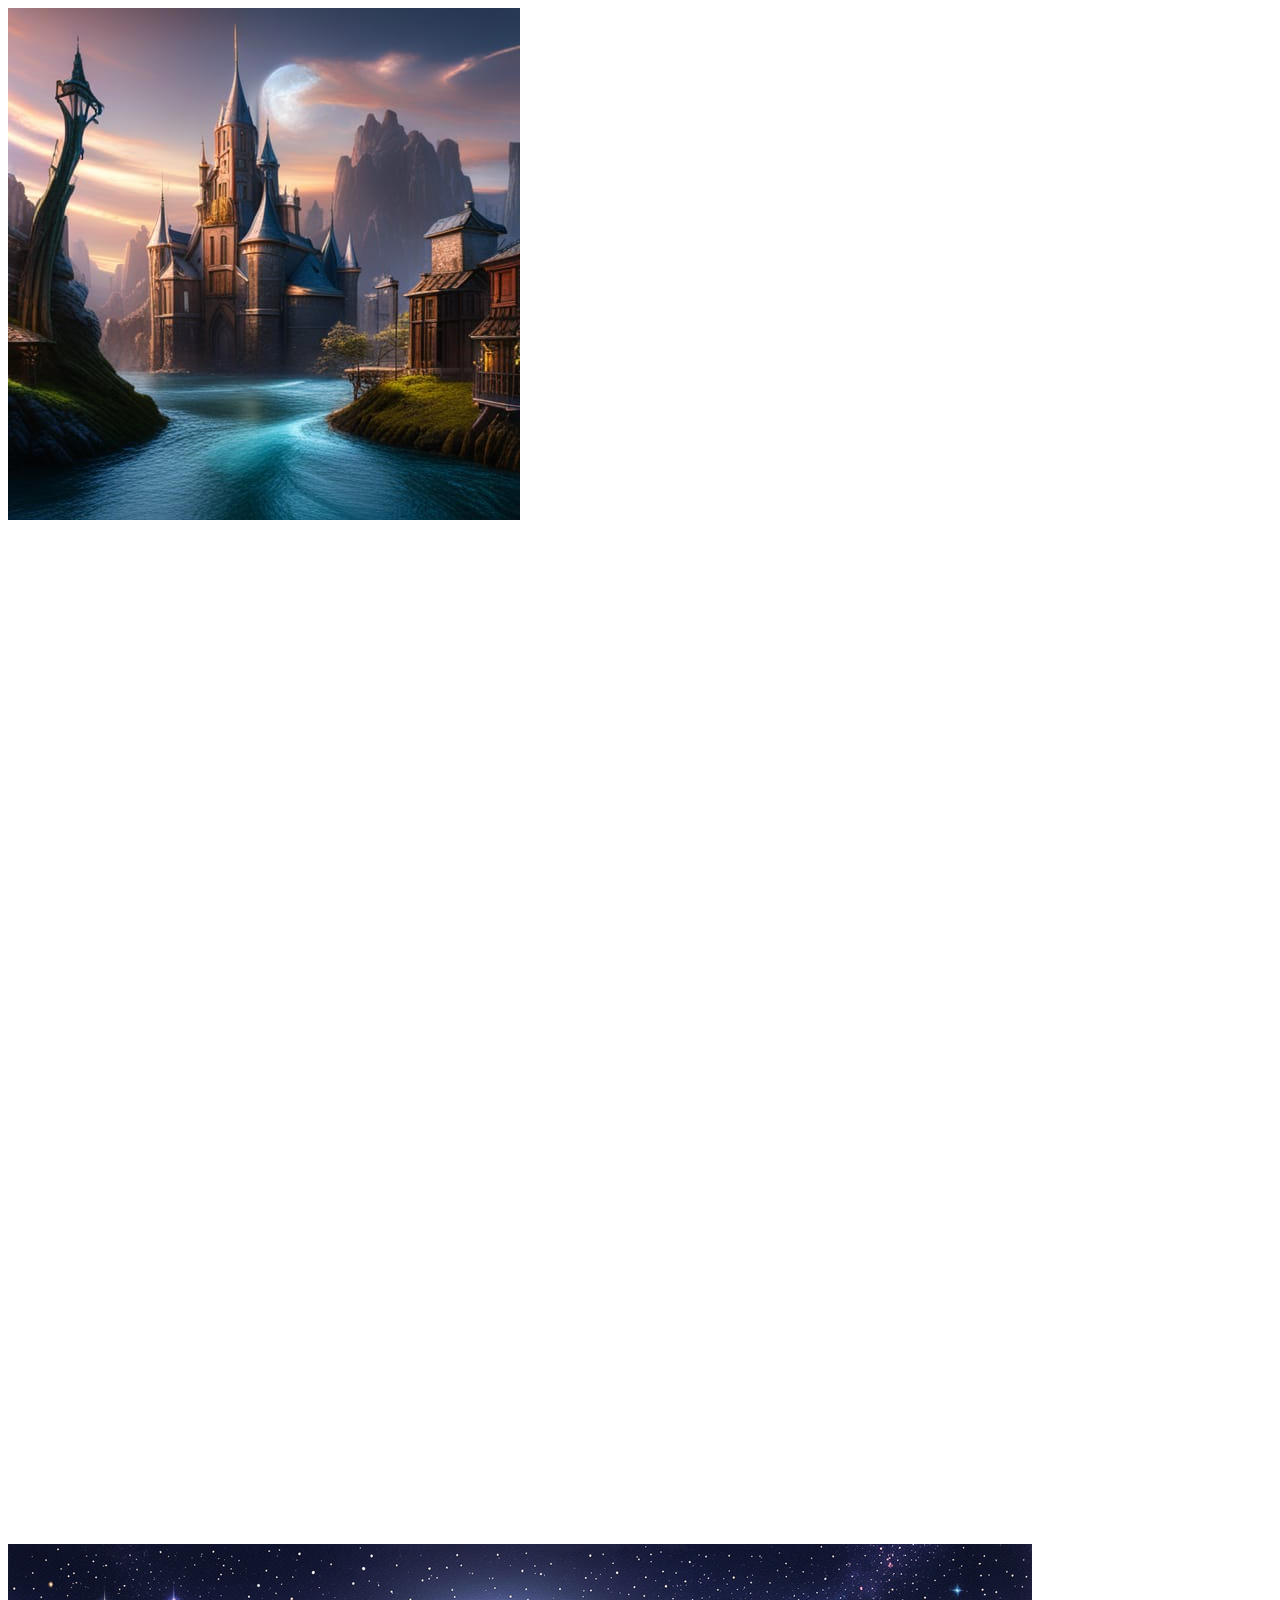
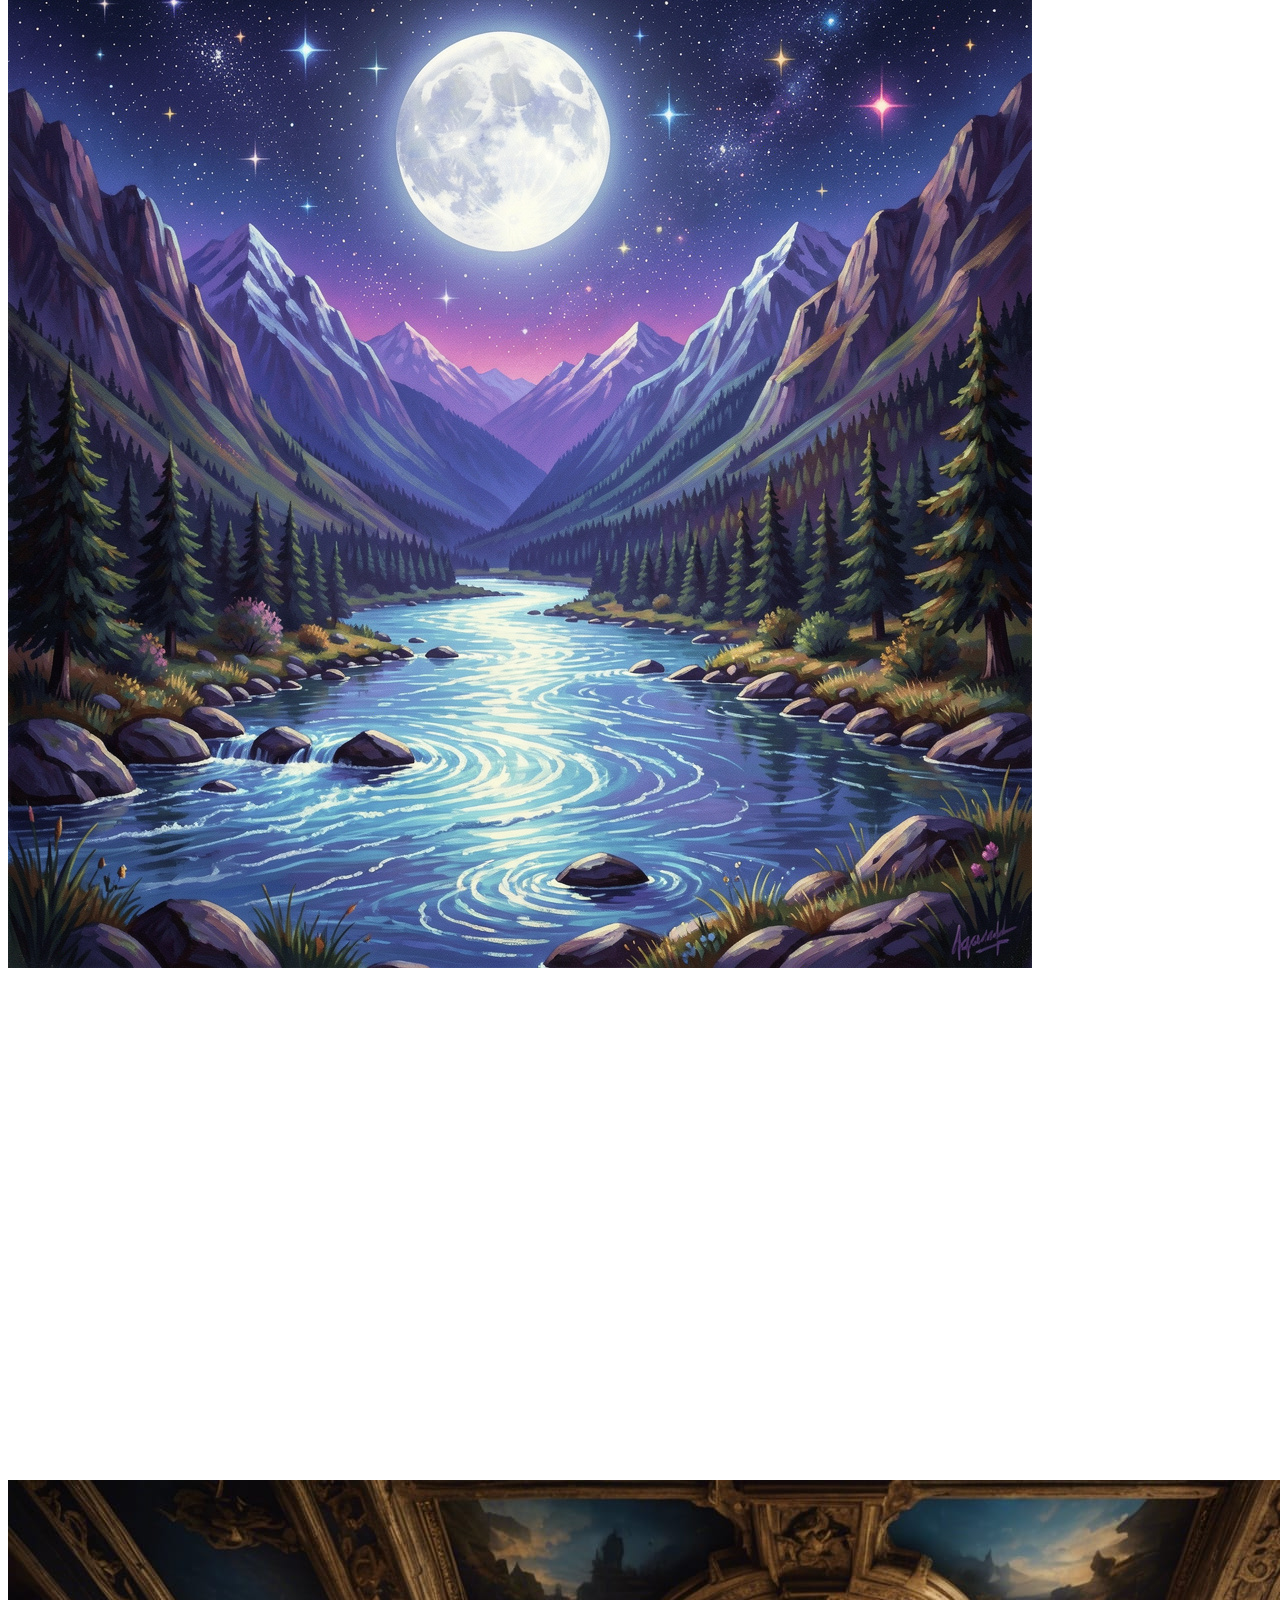
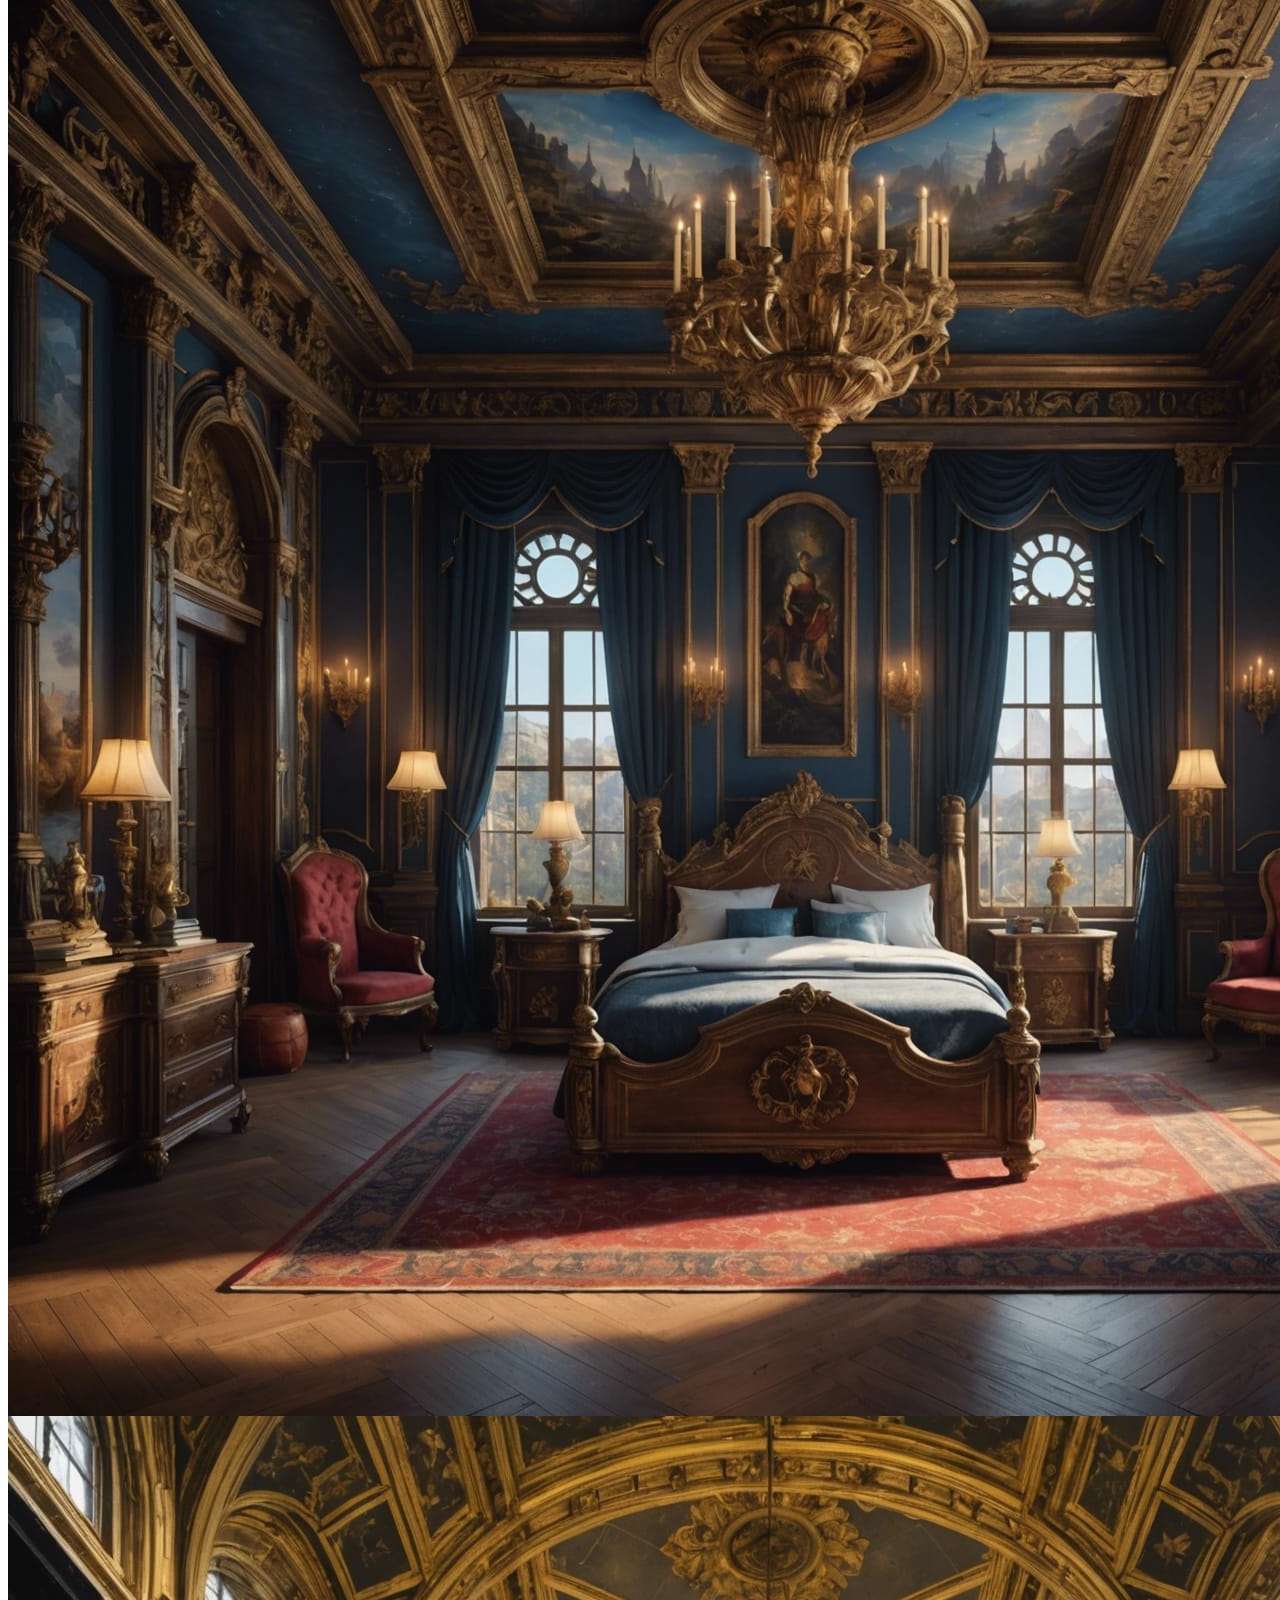
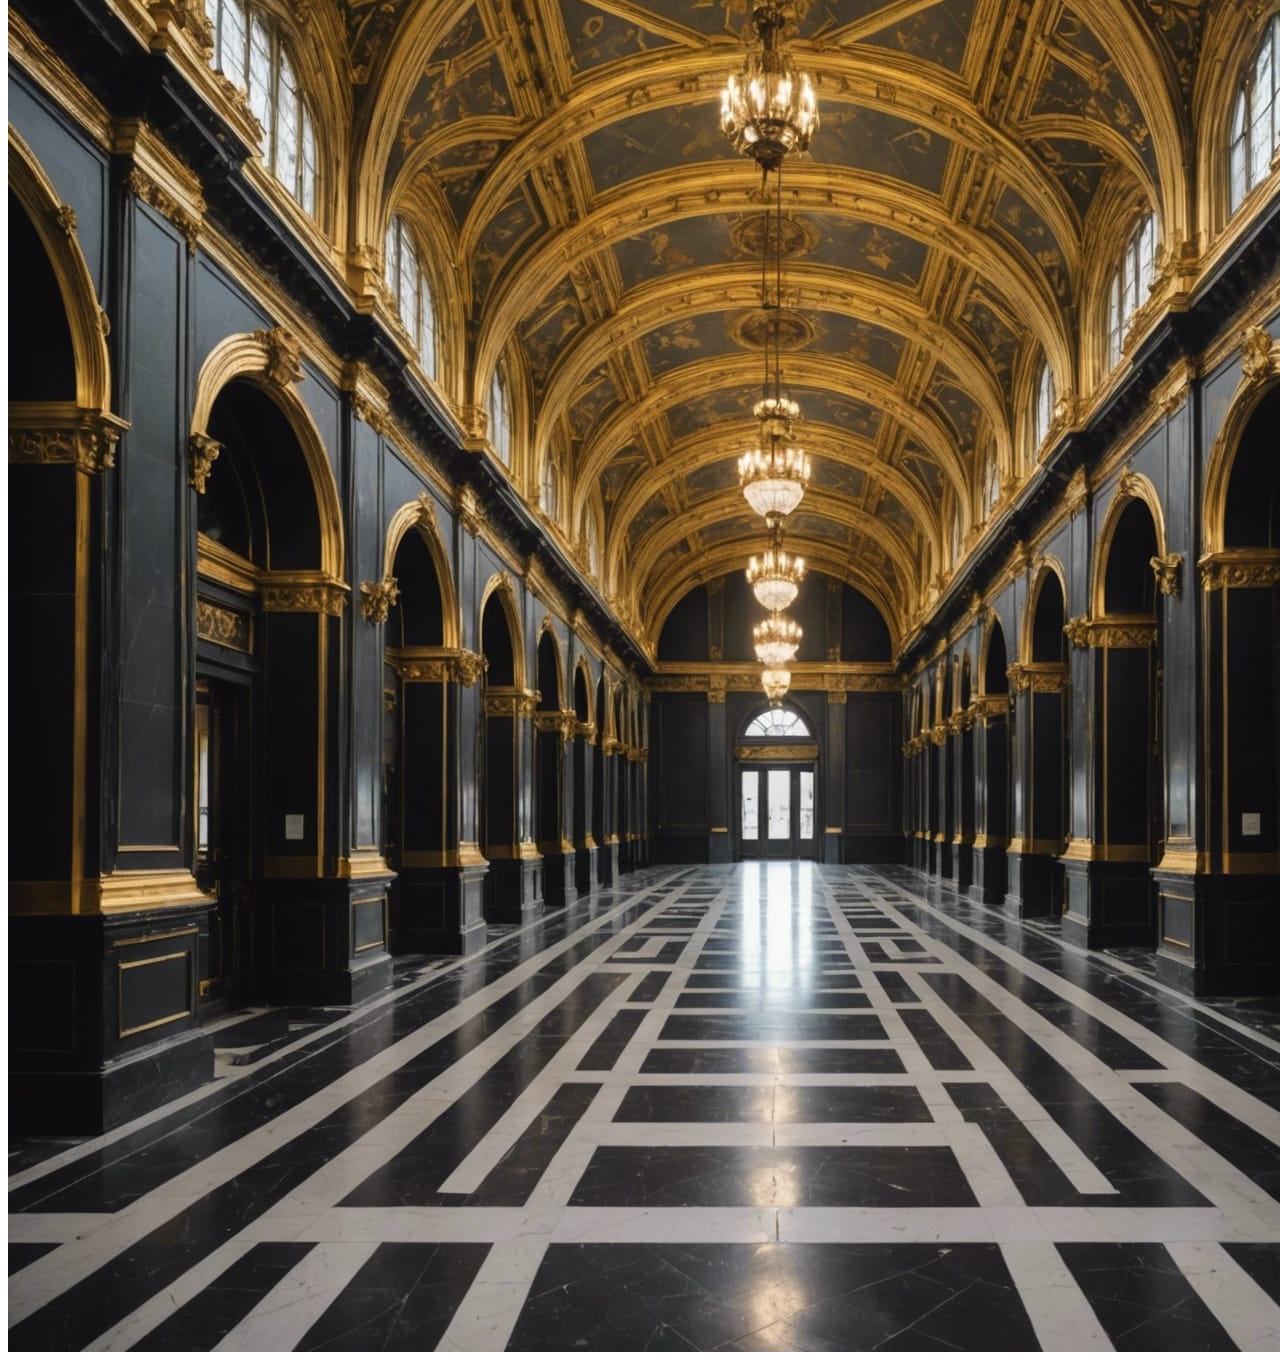
<file: WDD-130/index.html>
<!DOCTYPE html>
<html lang="en">
<head>
    <meta charset="UTF-8">
    <meta name="viewport" content="width=device-width, initial-scale=1.0">
    <title>Document</title>
    <link rel="stylesheet" href="Styles/portal.css">
</head>
<body>
    <img class="Start" src="images/8XQpqgMl6t7mR9U0Pikn--5--smb49.jpg">
    <img class="Second" src="images/qMs8epZQJQFsXF3kRSjg--2--nzbzs.jpg">
    <img class="Third" src="images/fbT0iyG0MJV6UsF5iC8r--0--MSqQq.jpg"> <!--Why does this image not work but the others do? need to refocuse this needs to be finished soon for submission-->
    <img class="Fourth" src="images/RYZ2ATykrcaUE1Rnn5FX--0--1XbzY.jpg"> <!--Never mind put them in the wrong folder-->
    <img class="Castle" src="images/prLDfDCMH1KXRoUd8ttk--flgpq.jpg">
    <img class="Castle" src="images/Zdje7tudAI8sCL2kMgaY--hk34y.jpg">
    <img class="Castle" src="images/l2tsMdzn32WSoj19S2rD--l3dim.jpg">
    <img class="Castle" src="images/TMhViIMY5gFUtnR7i0lp--vtw2v.jpg">
    <img class="Castle" src="images/rJHTISDFAwrrWmyarXqX--jt8wh.jpg">
    <a href=ice.html ><img class="Castle" src="images/RMxopS4otzMg8konX4ci--4okcr.jpg"></a>
    <img class="Castle" src="images/Bw8jlOWROuxCUbNwVumT--33sfh.jpg">
    <img class="Castle" src="images/QlB44rC3sHA3vZNdF2WW--velxr.jpg">
</body>
</html>
</file>
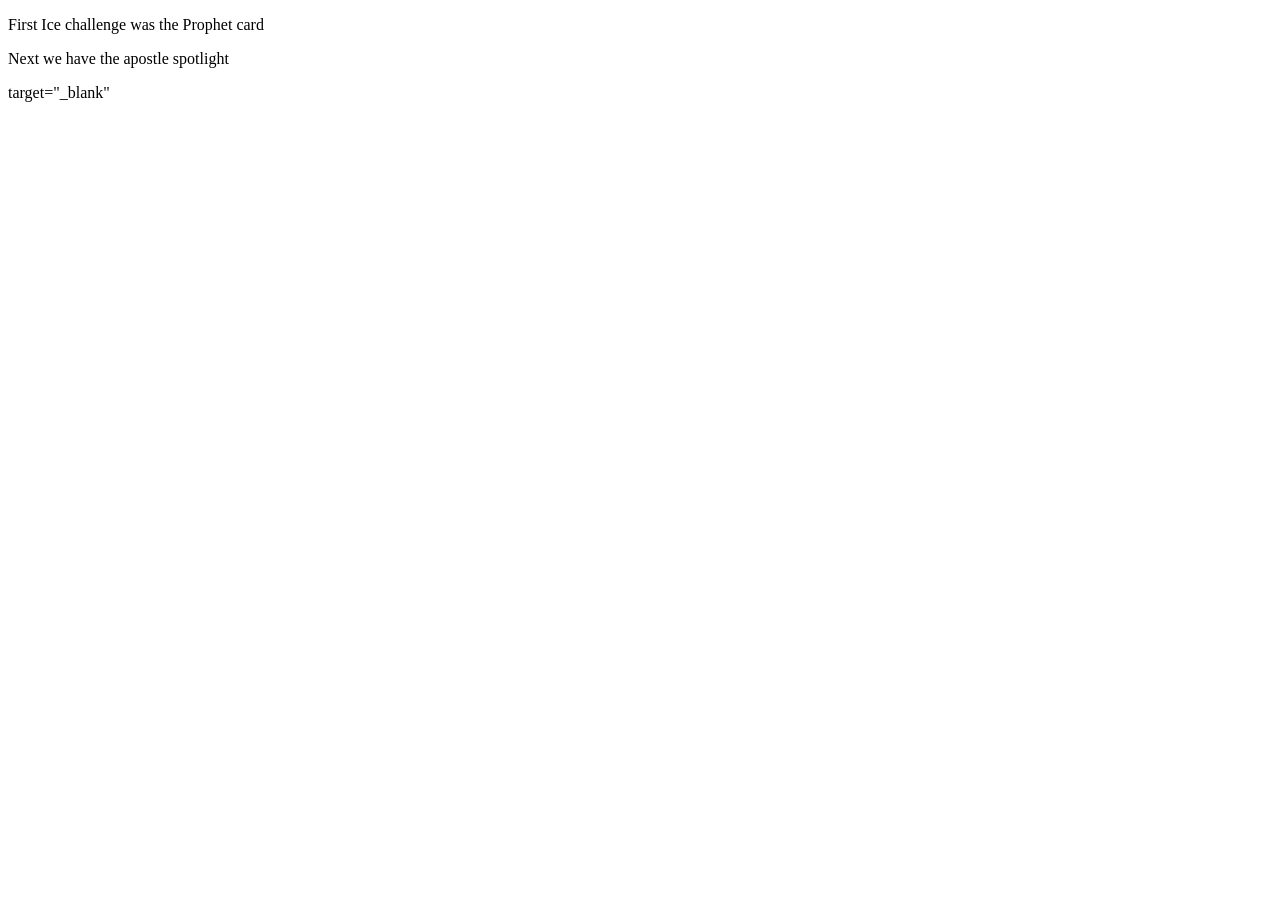
<file: WDD-130/ice.html>
<!DOCTYPE html>
<html lang="en">
<head>
    <meta charset="UTF-8">
    <meta name="viewport" content="width=device-width, initial-scale=1.0">
    <title>Document</title>
</head> <!-- To note I have been working on things all day for the past two days my mind is very tired and I almost forgot about designing the page its not the best and will likely be nowhere near the final product but its something and how I am reading number 2 in this weeks assignment it seems like that I won't be using the design until next week anyways, I am starting to fall asleep well finishing this, so I will finish the rest of this later But submit it now so I can have the assignment mainly completed-->
<body>
    <p>First Ice challenge was the Prophet card</p>
    <p>Next we have the apostle spotlight</p>
    <link> target="_blank" </link>
</body>
</html>
</file>
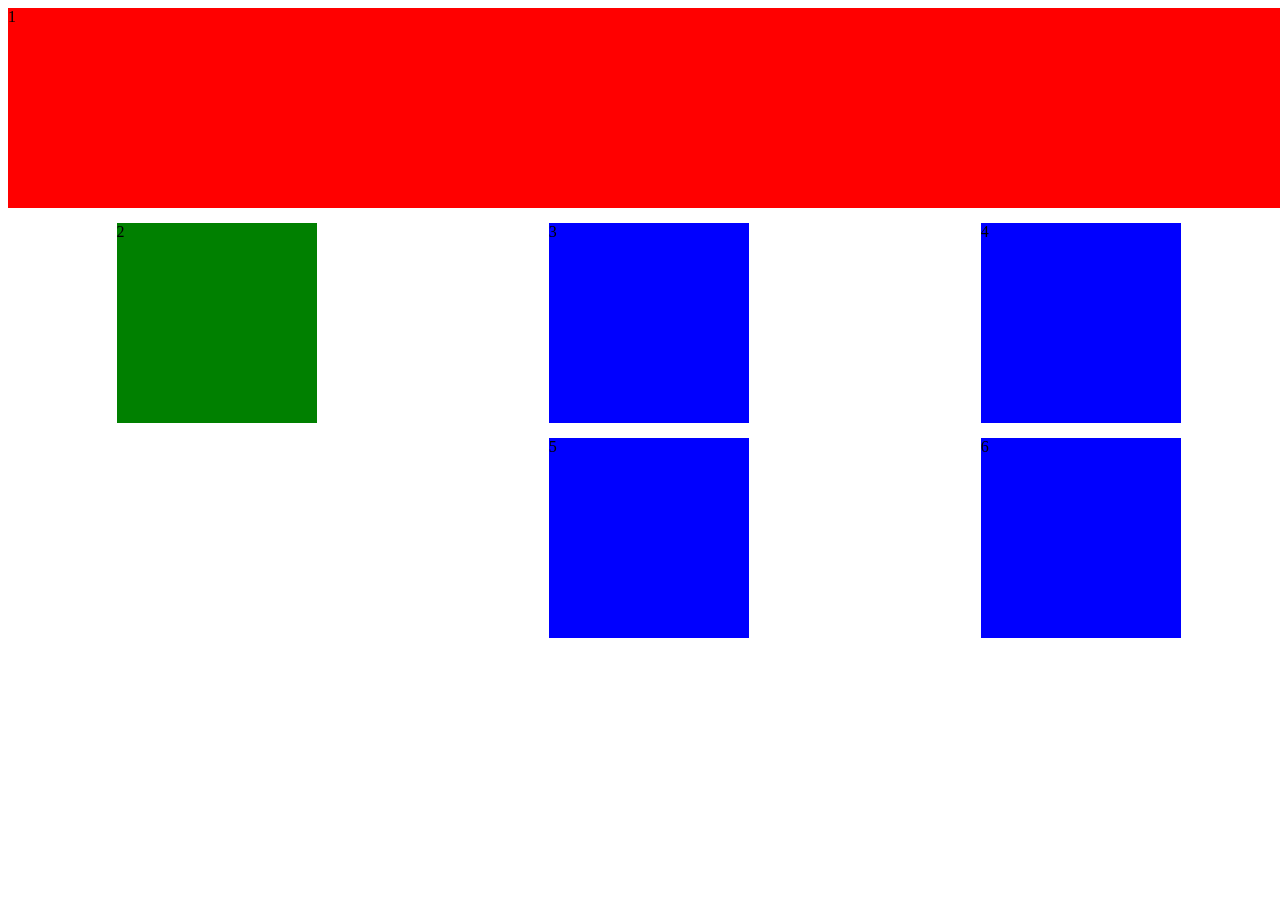
<file: WDD-130/Styles/grid.html>
<!DOCTYPE html>
<html lang="en">
<head>
    <meta charset="UTF-8">
    <meta name="viewport" content="width=device-width, initial-scale=1.0">
    <title>Document</title>
    <link rel="stylesheet" href="grid.css">
</head>
<body>
    <div id="main-content">
        <div>1</div>
        <div>2</div>
        <div>3</div>
        <div>4</div>
        <div>5</div>
        <div>6</div>
    </div>
</body>
</html>
</file>
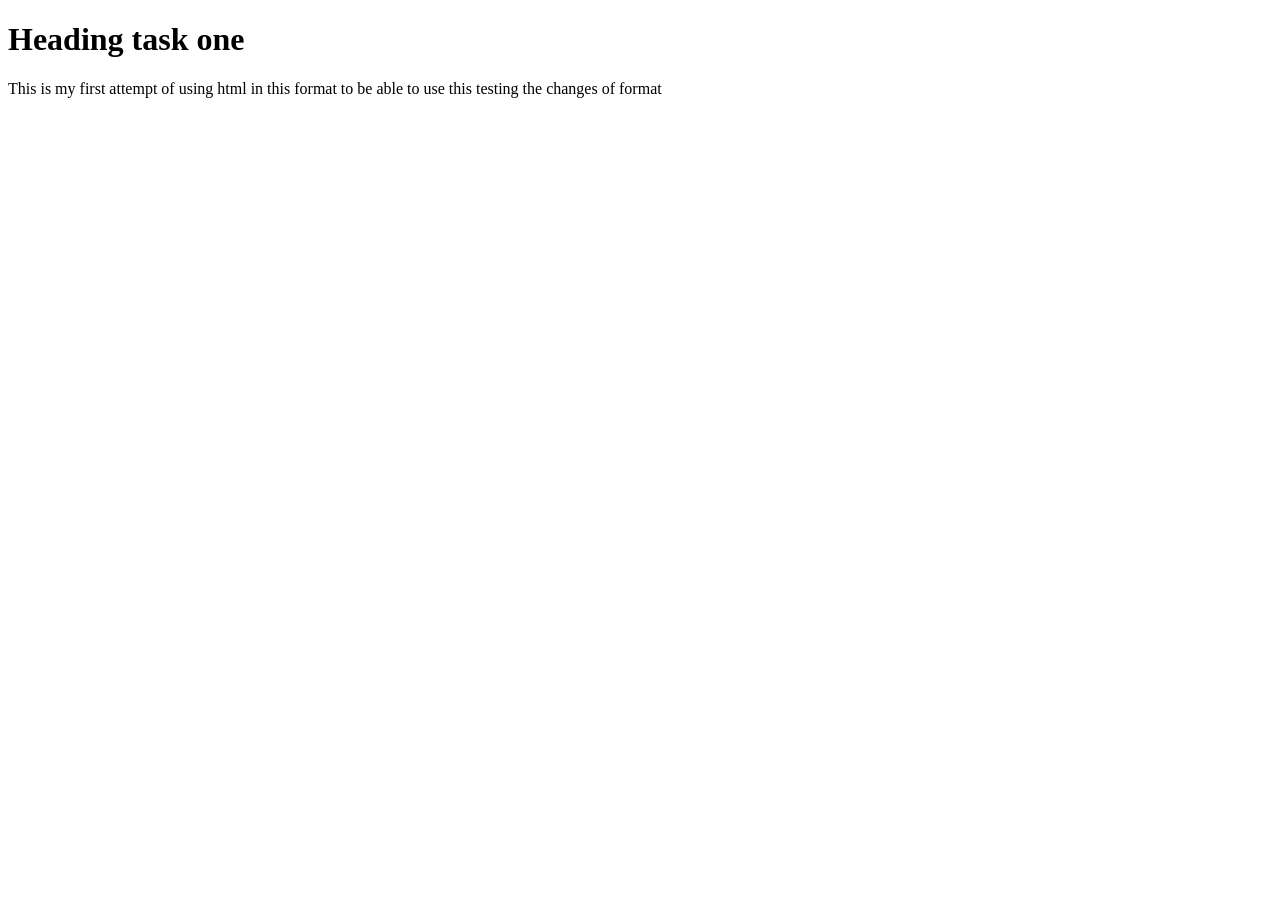
<file: WDD-130/ice/week-1/first-task.html>
<!DOCTYPE html>
<html>
    <head>
            <title>Task One</title>
    </head>
    <body>
        <H1>Heading task one</H1>
        <p>This is my first attempt of using html in this format to be able to use this
            testing the changes of format
        </p>
        <!-- Make comments on html files-->
         <!--TODO: remove sensitive infomation from comments-->
    </body>
</html>
</file>
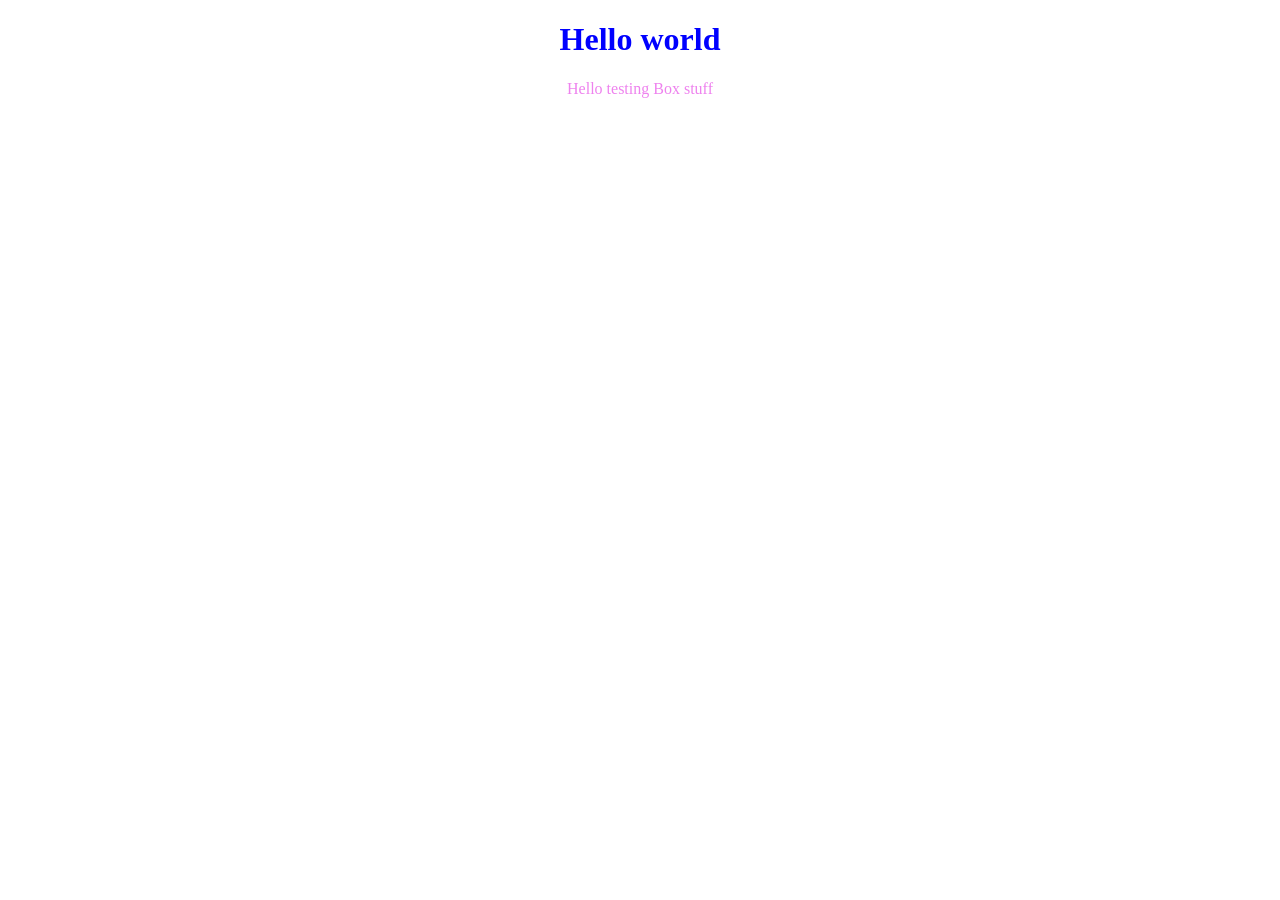
<file: WDD-130/ice/week-2/Box-model.html>
<!DOCTYPE html>
<html lang="en">
<head>
    <meta charset="UTF-8">
    <meta name="viewport" content="width=device-width, initial-scale=1.0">
    <title>Box-model</title>
    <link rel="stylesheet" href="Box.css">
</head>
<h1> 
    Hello world
</h1>
<body>
    <p>
        <class="subtitle-text"> Hello testing Box stuff

    </p>
</body>
</html>
</file>
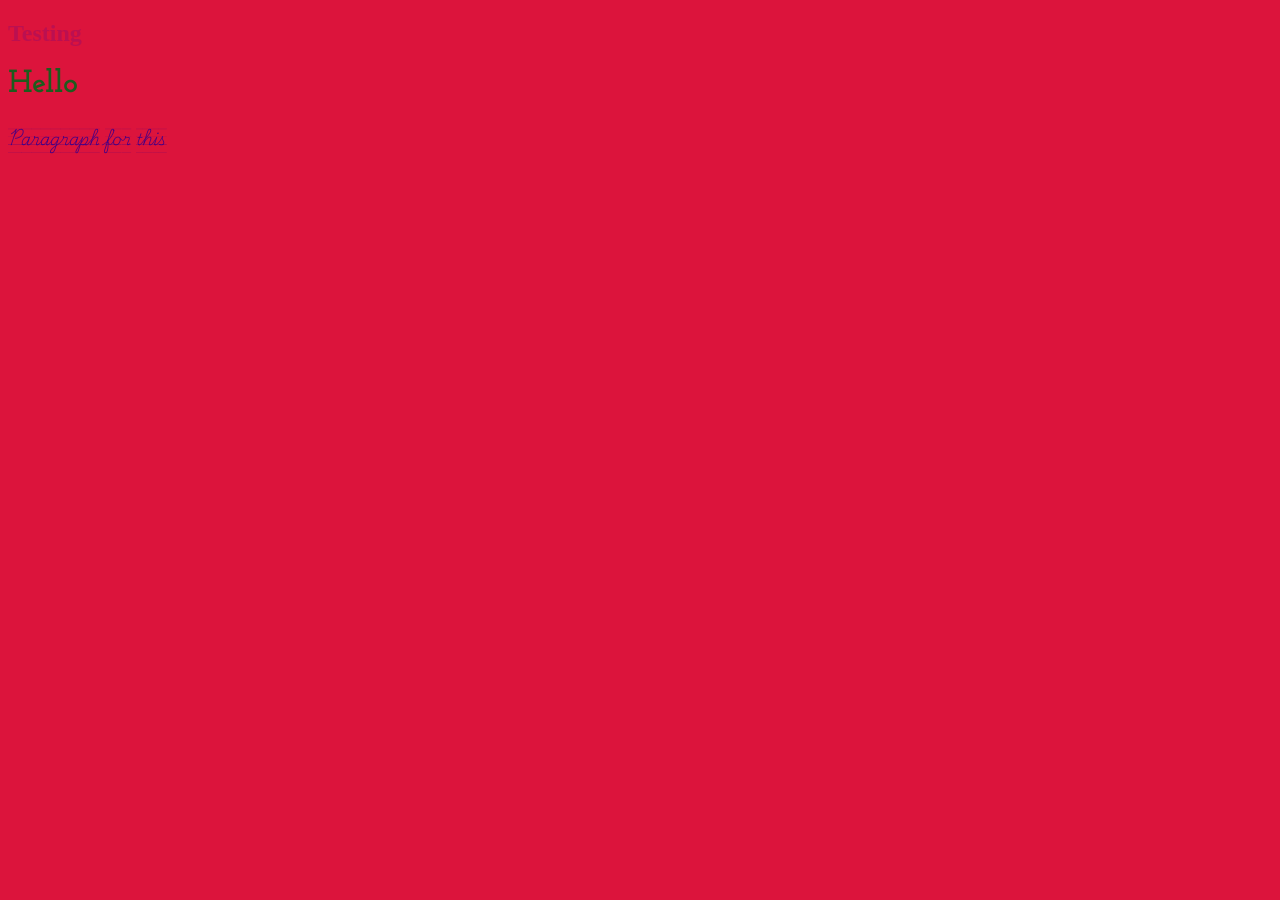
<file: WDD-130/ice/week-2/css-example.html>
<!DOCTYPE html>
<html>
    <head>
        <title>CSS Example</title>
    </head>
<style>
/*this is a CSS comment section ends not in line but with */
@import url('https://fonts.googleapis.com/css2?family=Playwrite+CA+Guides&display=swap');
@import url('https://fonts.googleapis.com/css2?family=Josefin+Slab:ital,wght@0,100..700;1,100..700&family=Playwrite+CA+Guides&display=swap');
body {
    background-color: crimson;
} /*use @import to get other fonts from google fonts*/
h1 { 
    color: rgb(29, 92, 29);
    font-family: "Josefin Slab";
} 
p {color:indigo;
    font-family: "Playwrite CA Guides";
}
h2 {color: #970d6977;}
</style>
    <body> 
        <h2> Testing</h2>
        <h1> 
            Hello
        </h1>
        <p>Paragraph for this</p>
    </body>

</html>
</file>
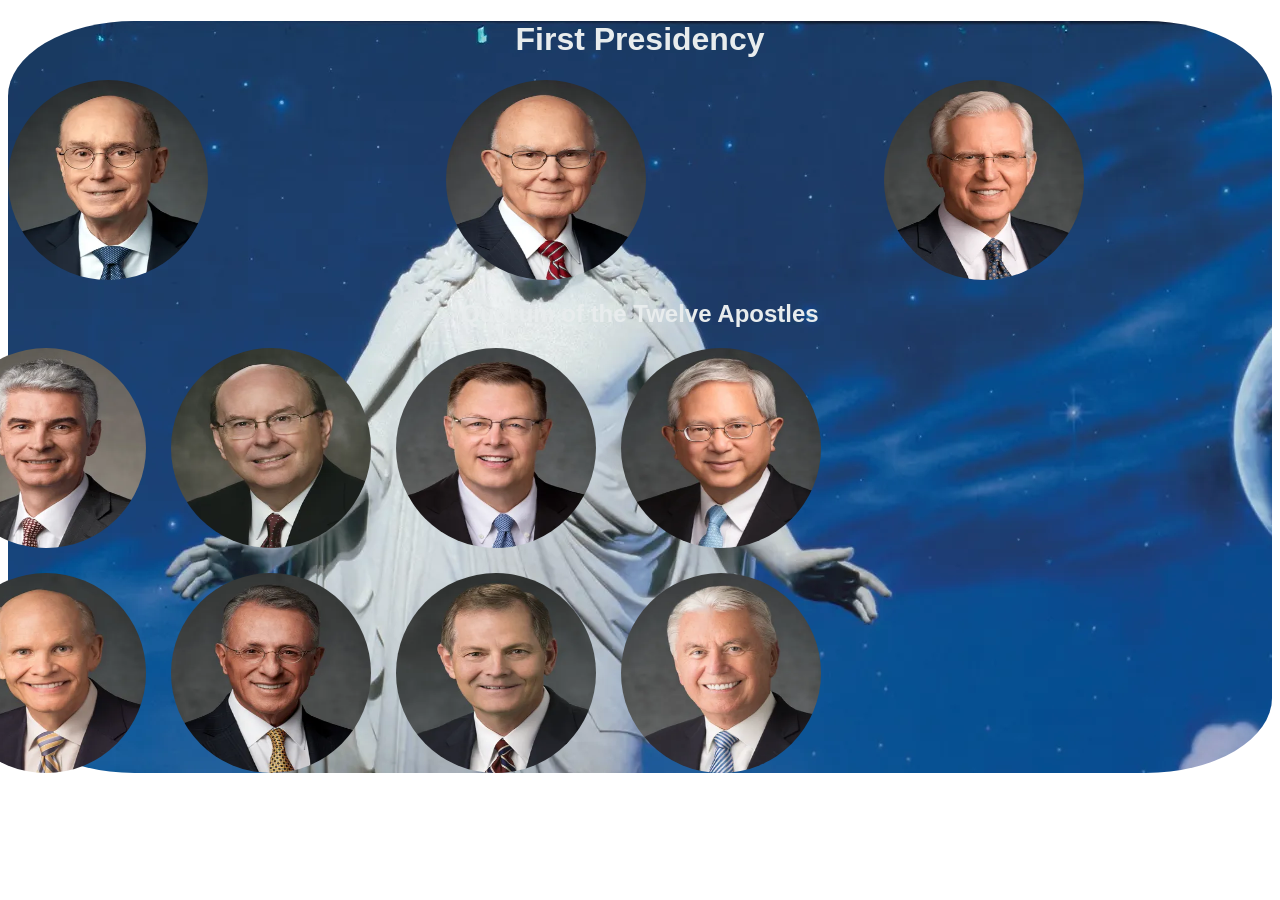
<file: WDD-130/ice/apostle_spotlight/apostle_spotlight/apostles.html>
<!DOCTYPE html>
<html lang="en">
<head>
    <meta charset="UTF-8">
    <meta name="viewport" content="width=device-width, initial-scale=1.0">
    <title>Apostles Spotlights</title>
    <style>
        /* Insert styles here */
        #mainsection{
            background-image: url("images/christus.webp");
            border-radius: 10%;
            max-width: 1500px;
        }
        body{
            color: #E8ECED;
            font-family: Arial, Helvetica, sans-serif;
        }
        #Presidency{
            display: grid;
            grid-template-columns: 1fr 1fr 1fr;
            justify-content: center;
            justify-self: center;
            gap: 50px
            
        }
        #Twelve{
            display: grid;
            grid-template-columns: 1fr 1fr 1fr 1fr 1fr 1fr;
            max-width: 300px;
            max-height: 500px;
            gap: 25px;
            justify-content: center;
            justify-self: center;
            border-image: white;
            border-image-width: 10px;
        }
        h1{
            text-align: center;
        }
        h2{
            text-align: center;
        }
        img{
            border-radius: 50%;
            size: 200px;
            width: 200px;
            height: 200px;
        }
            
        
    </style>
</head>
<body>
    <div id="mainsection">
    <!-- Can't seem to figure out how to make them fit within the background image so just changed columns so they did fit -->
    
    <h1>
        First Presidency
    </h1>
    <div id="Presidency">
    <img class="Presidenct" src="images/eyring.webp">
    <img class="Presidenct" src="images/oaks.webp">
    <img class="Presidenct" src="images/christofferson.webp">
    </div>
    <h2>
        Quorum of the Twelve Apostles
    </h2>
    <div id="Twelve">
    <img class="Twelve" src="images/anderson.webp">
    <img class="Twelve" src="images/bednar.webp">
    <img class="Twelve" src="images/causse.webp">
    <img class="Twelve" src="images/cook.webp">
    <img class="Twelve" src="images/gilbert.webp">
    <img class="Twelve" src="images/gong.webp">
    <img class="Twelve" src="images/kearon.webp">
    <img class="Twelve" src="images/rasband.webp">
    <img class="Twelve" src="images/renlund.webp">
    <img class="Twelve" src="images/soares.webp">
    <img class="Twelve" src="images/stevenson.webp">
    <img class="Twelve" src="images/uchtdorf.webp">
    </div>
</div>    
</body>
</html>
</file>
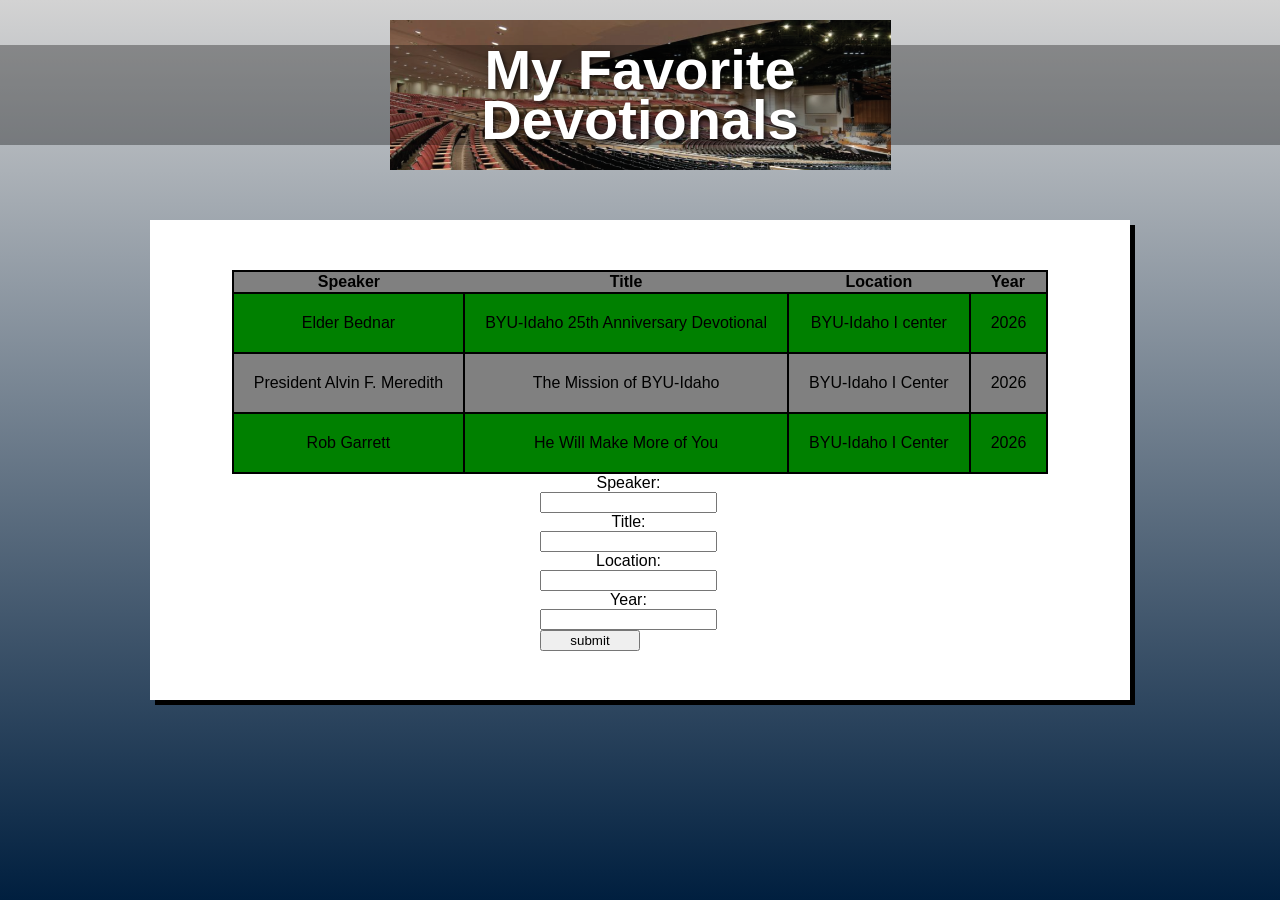
<file: WDD-130/ice/favorite_devo/favorite_devo/favdevo.html>
<!DOCTYPE html>
<html lang="en">
<head>
  <meta charset="UTF-8" />
  <meta name="viewport" content="width=device-width, initial-scale=1.0"/>
  <title>My Favorite Devotionals</title>
  <link rel="stylesheet" href="styles/styles.css" />
</head>
<body>
  <div class="container">
    <header class="header">
      <div class="header-image">
        <h1>My Favorite<br>Devotionals</h1>
      </div>
    </header>
    <main>
      <div class="content-box">
        <!-- Add your devotional content here -->
         
         <table>
          <tr>
            <th> Speaker </th>
            <th> Title </th>
            <th> Location </th>
            <th> Year </th>
          </tr>
          <tr>
            <td> Elder Bednar </td>
            <td> BYU-Idaho 25th Anniversary Devotional </td>
            <td> BYU-Idaho I center </td>
            <td> 2026 </td>
          </tr>
          <tr>
            <td> President Alvin F. Meredith</td>
            <td> The Mission of BYU-Idaho</td>
            <td> BYU-Idaho I Center </td>
            <td> 2026 </td>
          </tr>
          <tr>
            <td> Rob Garrett </td>
            <td>He Will Make More of You </td>
            <td> BYU-Idaho I Center </td>
            <td> 2026 </td>
          </tr>
         </table>
         <form>
          <lable for="speaker-name"> Speaker:</label>
          <input type="text" id="Speaker-name" required> </input>
          
          <lable for="Title">Title:</label>
          <input type="text" id="Title" required> </input>
          
          <lable for="Location">Location:</label>
          <input type="text" id="Location" required> </input>
          
          <lable for="Year">Year:</label>
          <input type="text" id="Year" required maxlength="4"> </input>
          <input type="submit" value="submit"> </input>
         </form>
      </div>
    </main>
  </div>
</body>
</html>
</file>
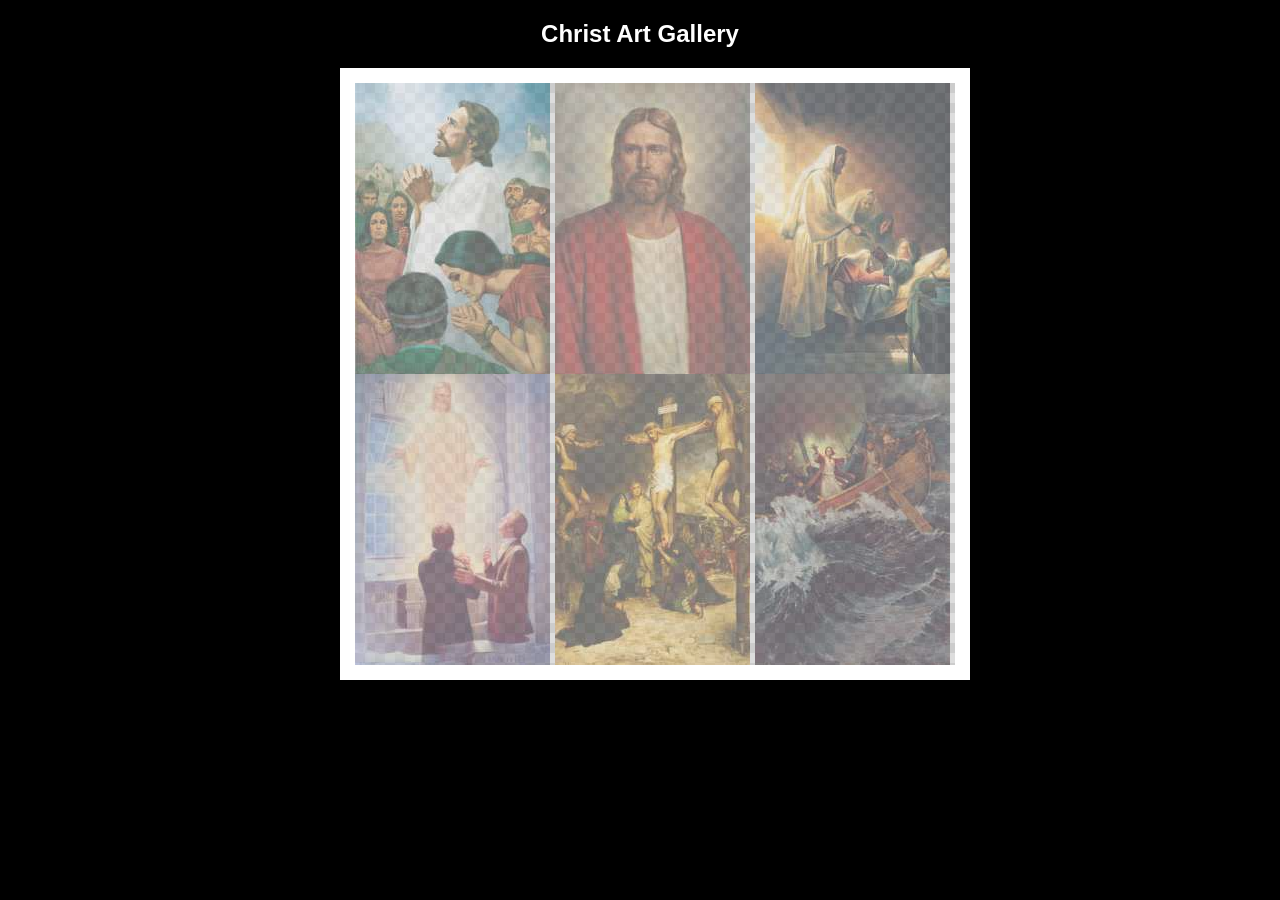
<file: WDD-130/ice/gallery/gallery/gallery.html>
<!DOCTYPE html>
<html lang="en">
<head>
    <meta charset="UTF-8">
    <meta name="viewport" content="width=device-width, initial-scale=1.0">
    <title>Images of Christ</title>
    <style>
        body {
            background: black;
        }
        #wrapper{
            width: 600px;
            margin: 0 auto;
        }
        nav {
            color: white;
            text-align: center;
            font-family: Haettenschweiler, 'Arial Narrow Bold', sans-serif;
        }
        #gallery{
            display: grid;
            grid-template-columns: 200px 200px 200px;
            border: 15px solid rgb(255, 255, 255);
            width: 100%;
            background-color: #ddd;
            background-image:
                linear-gradient(45deg, #ccc 26%, transparent 26%), 
                linear-gradient(135deg, #ccc 26%, transparent 26%),
                linear-gradient(45deg, transparent 75%, #ccc 75%),
                linear-gradient(135deg, transparent 75%, #ccc 75%);
            background-size: 20px 20px; /* Must be a square */
            background-position: 0 0, 10px 0, 10px -10px, 0px 10px; 
            
        }
        #gallery a {
            cursor: url('images/christus.png'), pointer;
        }
        #gallery img {
            /* make a thumbnail of the image that is 200x300 
               instead of using width and height here to help the page load faster */
            width: 200px x 300px;
            

            opacity:50%;
            display:block;
        }
        #gallery img:hover{
            opacity: 100%;
        }
    </style>
</head>
<body>
    <div id="wrapper">
        <nav>
            <h1>Christ Art Gallery</h1>
        </nav>
        <main>
            <div id="gallery">
                <a href="images/big/img1.jpg"><img src="images/small/img1 (2).jpg" alt="Christ praying with the Nephites" ></a>
                <a href="images/big/img2.jpg"><img src="images/small/img2 (1).jpg" alt="Jesus the Christ" ></a>
                <a href="images/big/img3.jpg"><img src="images/small/img3 (1).jpg" alt="Jesus Raising the Daughter of Jairus" ></a>
                <a href="images/big/img4.jpg"><img src="images/small/img4 (1).jpg" alt="The Lord Appears in the Kirtland Temple" ></a>
                <a href="images/big/img5.jpg"><img src="images/small/img5 (1).jpg" alt="Crucifixion of Jesus Christ" ></a>
                <a href="images/big/img6.jpg"><img src="images/small/img6 (1).jpg" alt="Jesus Calms the Storm" ></a>
            </div>
        </main>
    </div>
</body>
</html>
</file>
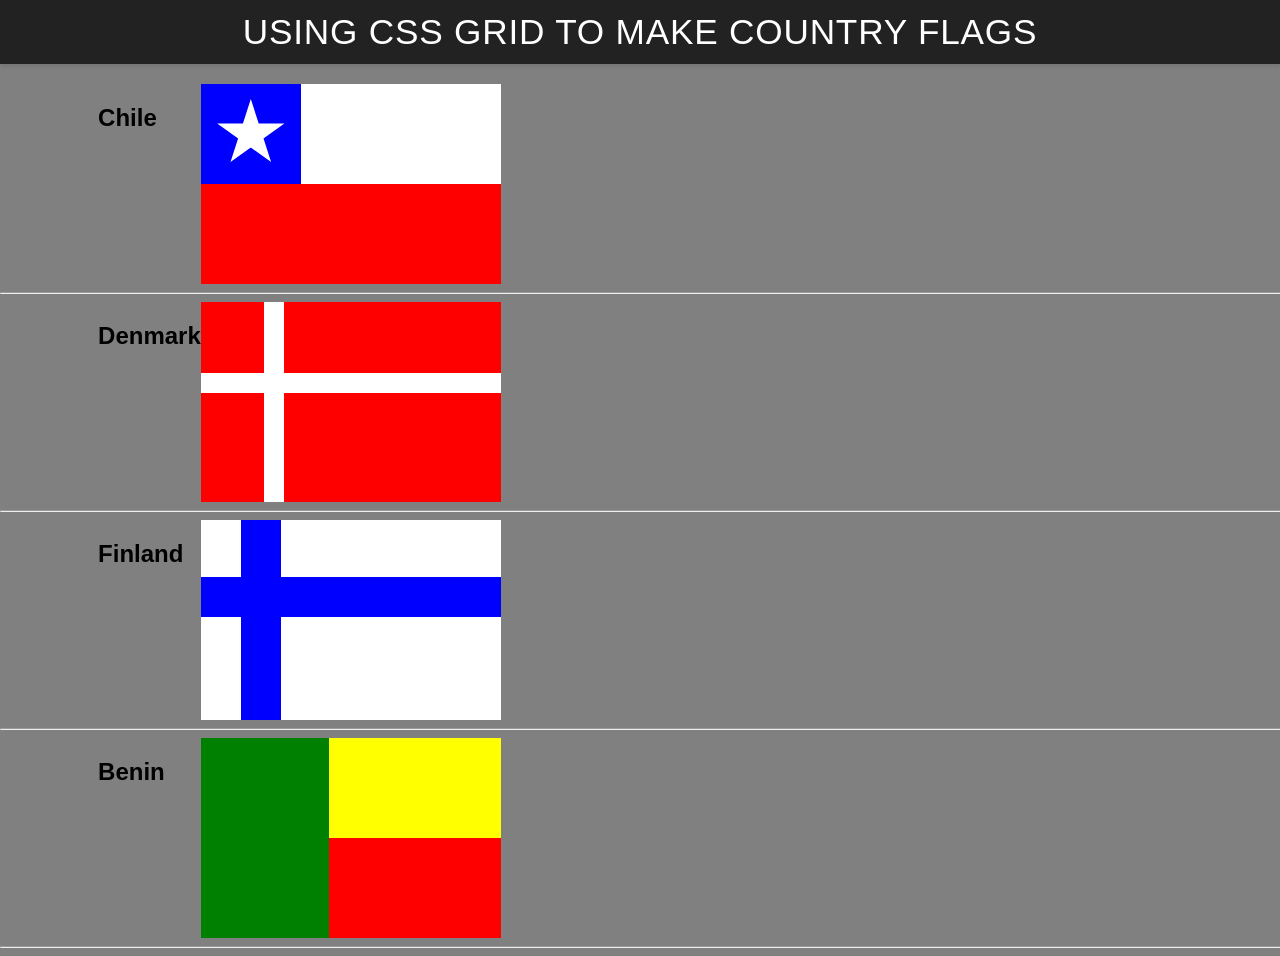
<file: WDD-130/ice/grid_flags/grid_flags/flags.html>
<!DOCTYPE html>
<html lang="en">

<head>
    <meta charset="UTF-8">
    <meta name="viewport" content="width=device-width, initial-scale=1.0">
    <title>Flag</title>
    <style>
        body {
            margin: 0;
            font-family: 'Helvetica Neue', sans-serif;
            background-color: gray;
        }

        header {
            background-color: #222;
            color: #fff;
            padding: 0.75rem 1.5rem;
            display: flex;
            align-items: center;
            justify-content: center;
            font-size: 1.1rem;
            letter-spacing: 0.05rem;
            text-transform: uppercase;
            box-shadow: 0 2px 4px rgba(0, 0, 0, 0.1);
        }

        header h1 {
            margin: 0;
            font-weight: 400;
        }
        main {
            display: grid;
            grid-template-columns: .1fr .1fr 1fr .1fr;
            margin-top: 20px;
        }
        hr {
            width: 100%;
            grid-column: 1 / 5;
        }
        h2 {
            grid-column: 2/3;
        }

        #blue {
            background: blue;
            grid-column: 1 / 2;
            display: grid;
            align-items: center;
            justify-items: center;
        }

        #white {
            background: white;
            grid-column: 2 / 4;
        }

        #red {
            background: red;
            grid-column: 1 / 4;
        }

        #chile {
            display: grid;
            grid-template-columns: 1fr 1fr 1fr;
            grid-template-rows: 1fr 1fr;
            height: 200px;
            width: 300px;
        }

        .star {
            width: 70px;
            aspect-ratio: 1;
            background: white;
            clip-path: polygon(50% 0, 79% 90%, 2% 35%, 98% 35%, 21% 90%);
        }
        #denmark {
            display: grid;
            grid-template-columns: 1fr 0.5fr 1fr 1fr;
            grid-template-rows: 1fr 0.5fr 1fr 1fr;
            height: 200px;
            width: 300px;
            gap: 20px;
            background: white;
        }
        #dred1 {
            background: red;
            grid-row: 1/3;
        }
        #dred2 {
            background: red;
            grid-row: 1/3;
            grid-column: 2/6;
        }
        #dred3 {
            background: red;
            grid-row: 3/6;
        }
        #dred4 {
            background: red;
            grid-row: 3/6;
            grid-column: 2/6;
        }
        #finland {
            display: grid;
            grid-template-columns: 1fr 0.5fr 1fr 1fr;
            grid-template-rows: 1fr 0.5fr 1fr 1fr;
            height: 200px;
            width: 300px;
            gap: 40px;
            background: blue;
        }
        #fwhite1 {
            background: white;
            grid-row: 1/3;
            grid-column: 1/2;
        }
        #fwhite2 {
            background: white;
            grid-row: 1/3;
            grid-column: 2/6;
        }
        #fwhite3 {
            background: white;
            grid-row: 3/6;
        }
        #fwhite4 {
            background: white;
            grid-row: 3/6;
            grid-column: 2/6;
        }
        #benin {
            display: grid;
            grid-template-columns: 1.5fr 1fr 1fr;
            grid-template-rows: 1fr 1fr;
            height: 200px;
            width: 300px;
        }
        #bgreen {
            background: green;
            grid-row: 1/6;
            grid-column: 1/2
        }
        #byellow {
            background: yellow;
            grid-row: 100px;
            grid-column: 2/6;
        }
        #bred {
            background: red;
            grid-row-start: 2;
            grid-column: 2/6;
        }
    </style>
</head>

<body>
    <header>
        <h1>Using CSS Grid to make Country Flags</h1>
    </header>
    <main>
        <h2>Chile</h2>
        <div id="chile">
            <div id="blue">
                <div class="star"></div>
            </div>
            <div id="white"></div>
            <div id="red"></div>
        </div>
        <hr>

        <h2>Denmark</h2>
        <div id="denmark">
            <div id="dred1"></div>
            <div id="dred2"></div>
            <div id="dred3"></div>
            <div id="dred4"></div>
        </div>
        <hr>

        <h2>Finland</h2>
        <div id="finland">
            <div id="fwhite1"></div>
            <div id="fwhite2"></div>
            <div id="fwhite3"></div>
            <div id="fwhite4"></div>
        </div>
        <hr>

        <h2>Benin</h2>
        <div id="benin">
            <div id="bgreen"></div>
            <div id="byellow"></div>
            <div id="bred"></div>
        </div>
        <hr>
    </main>
</body>

</html>
</file>
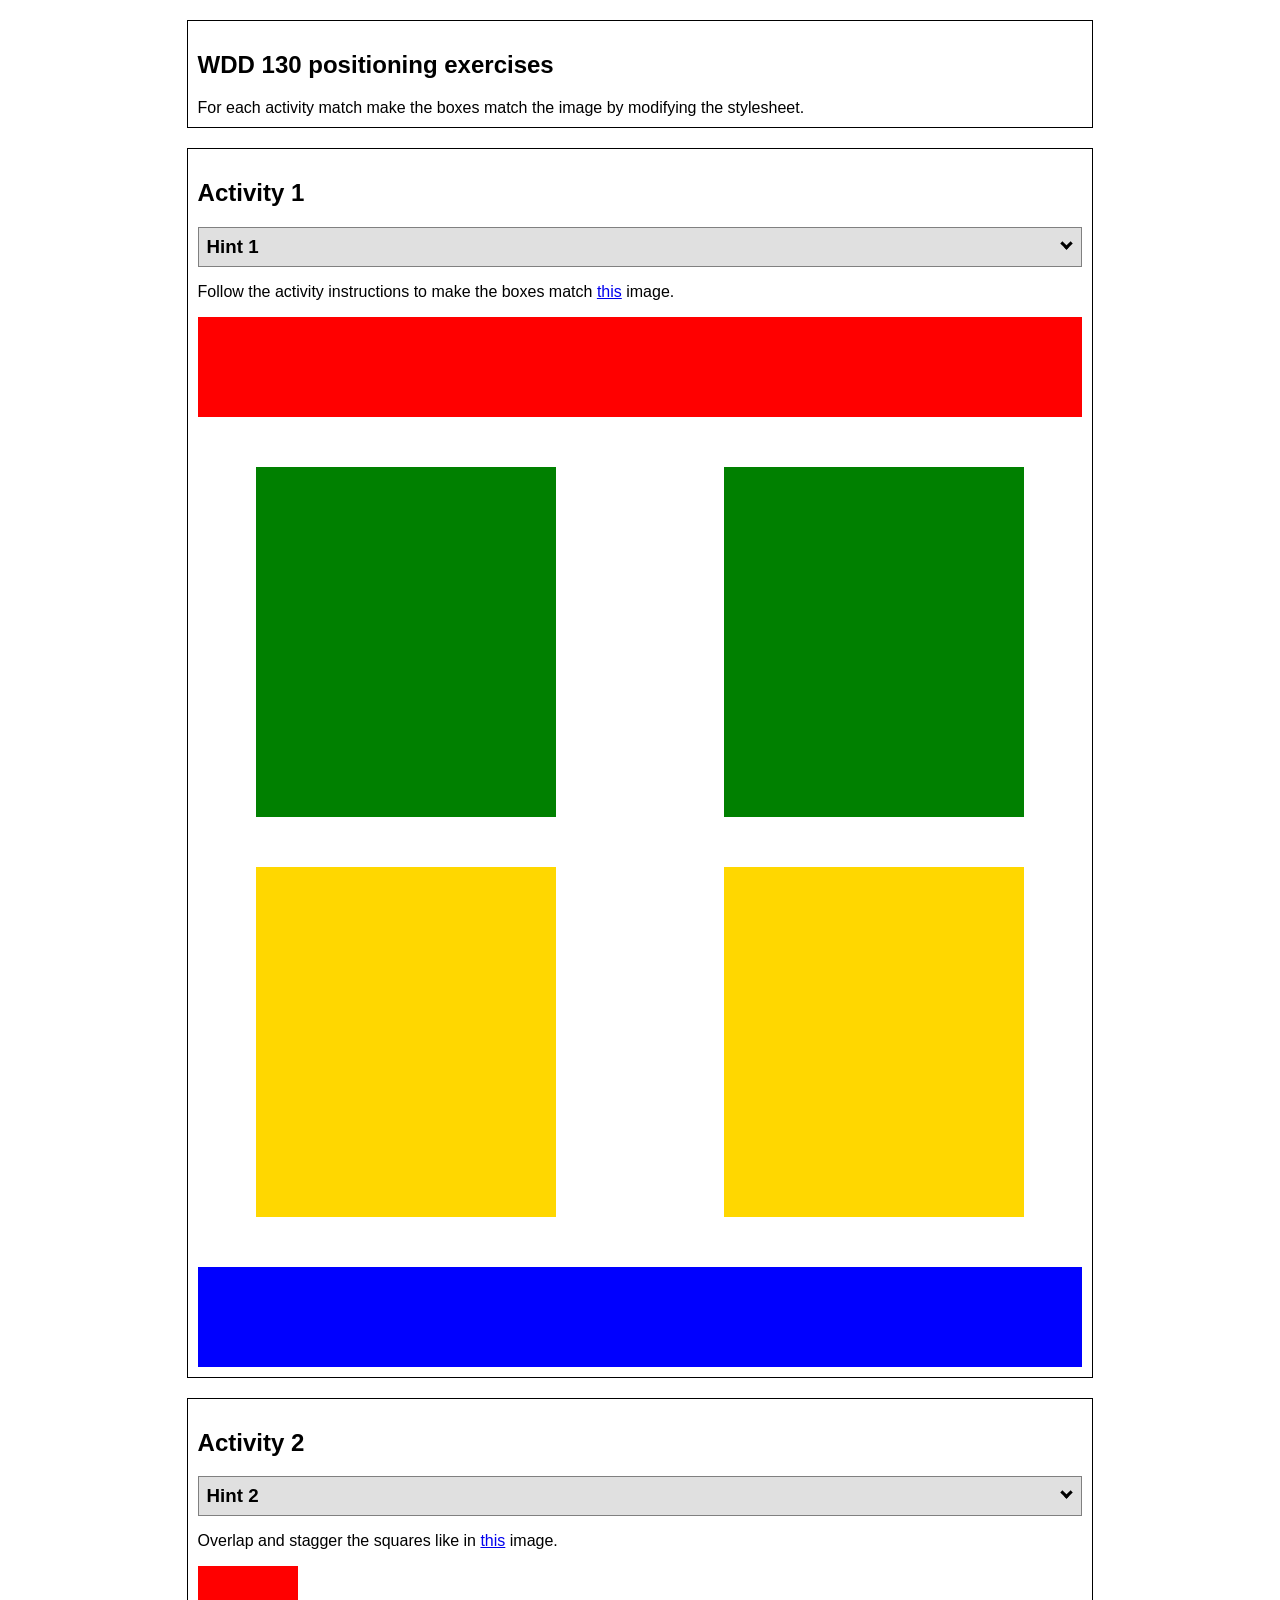
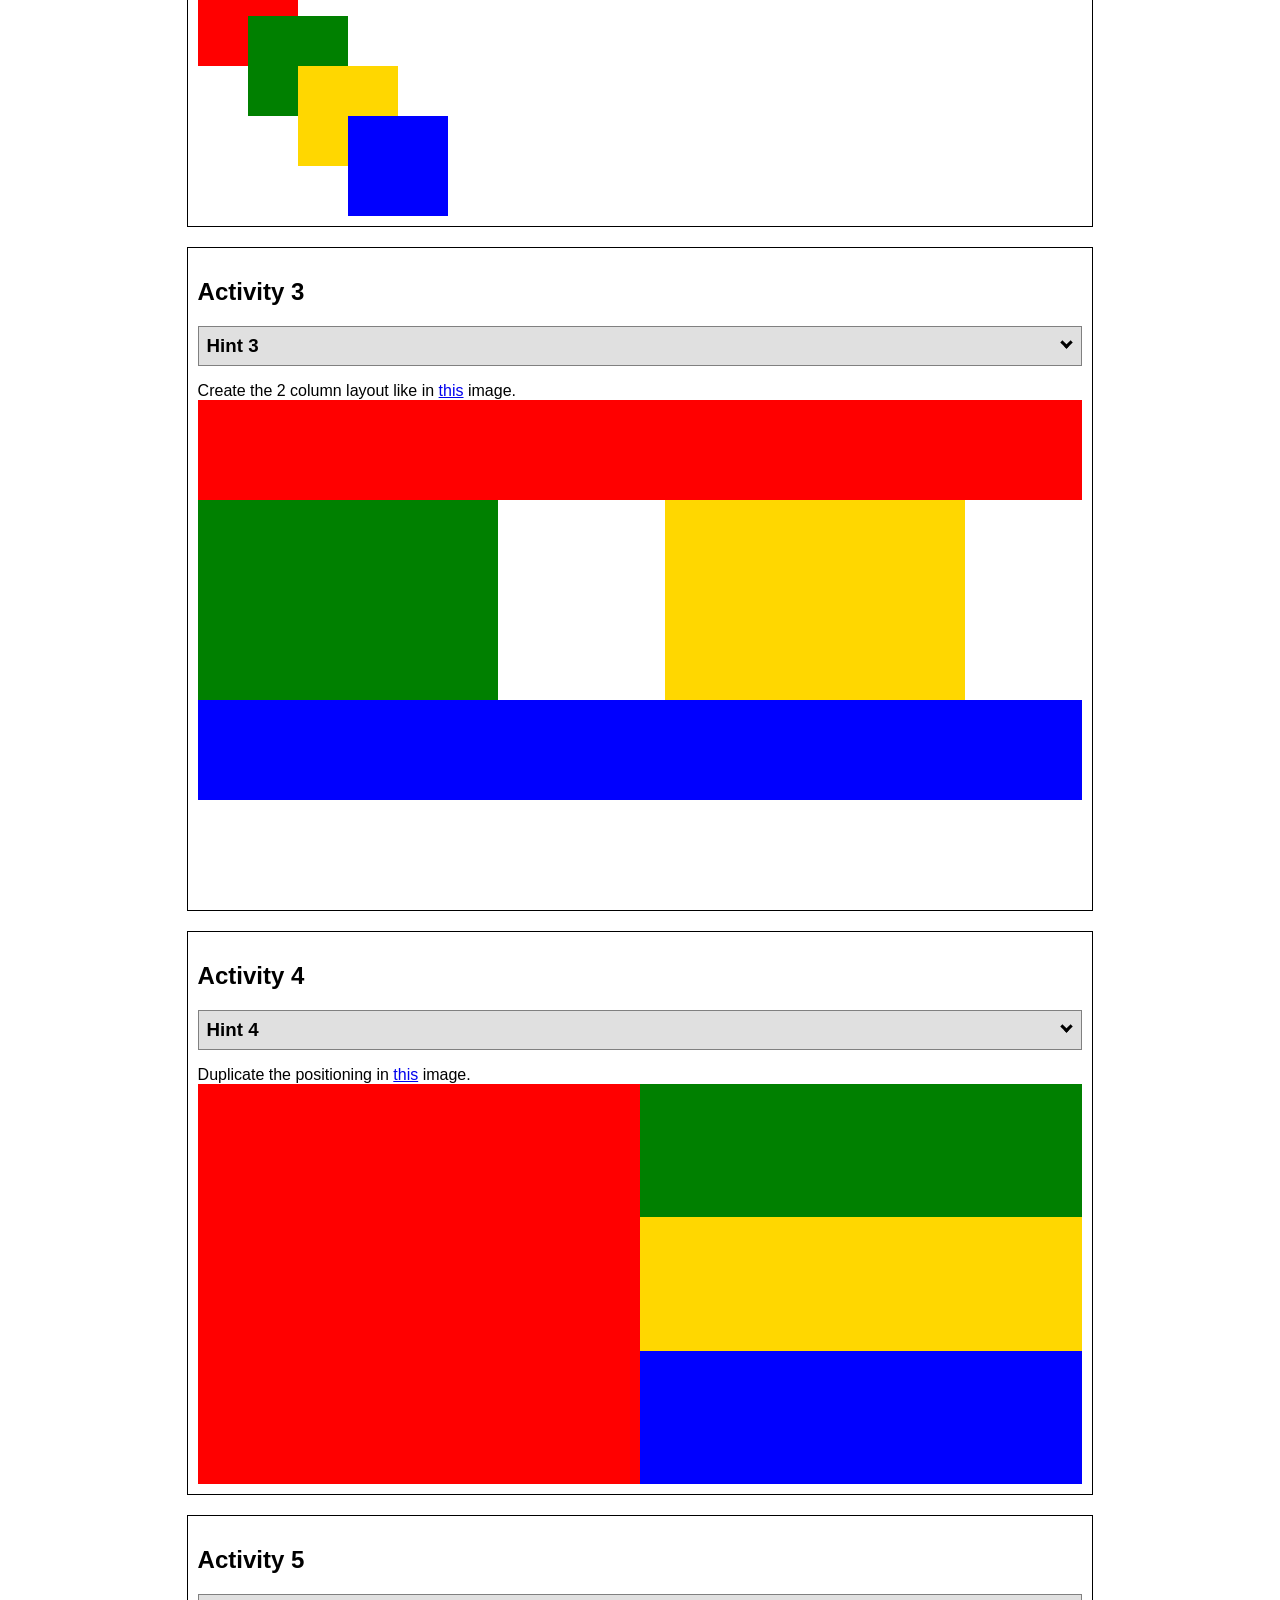
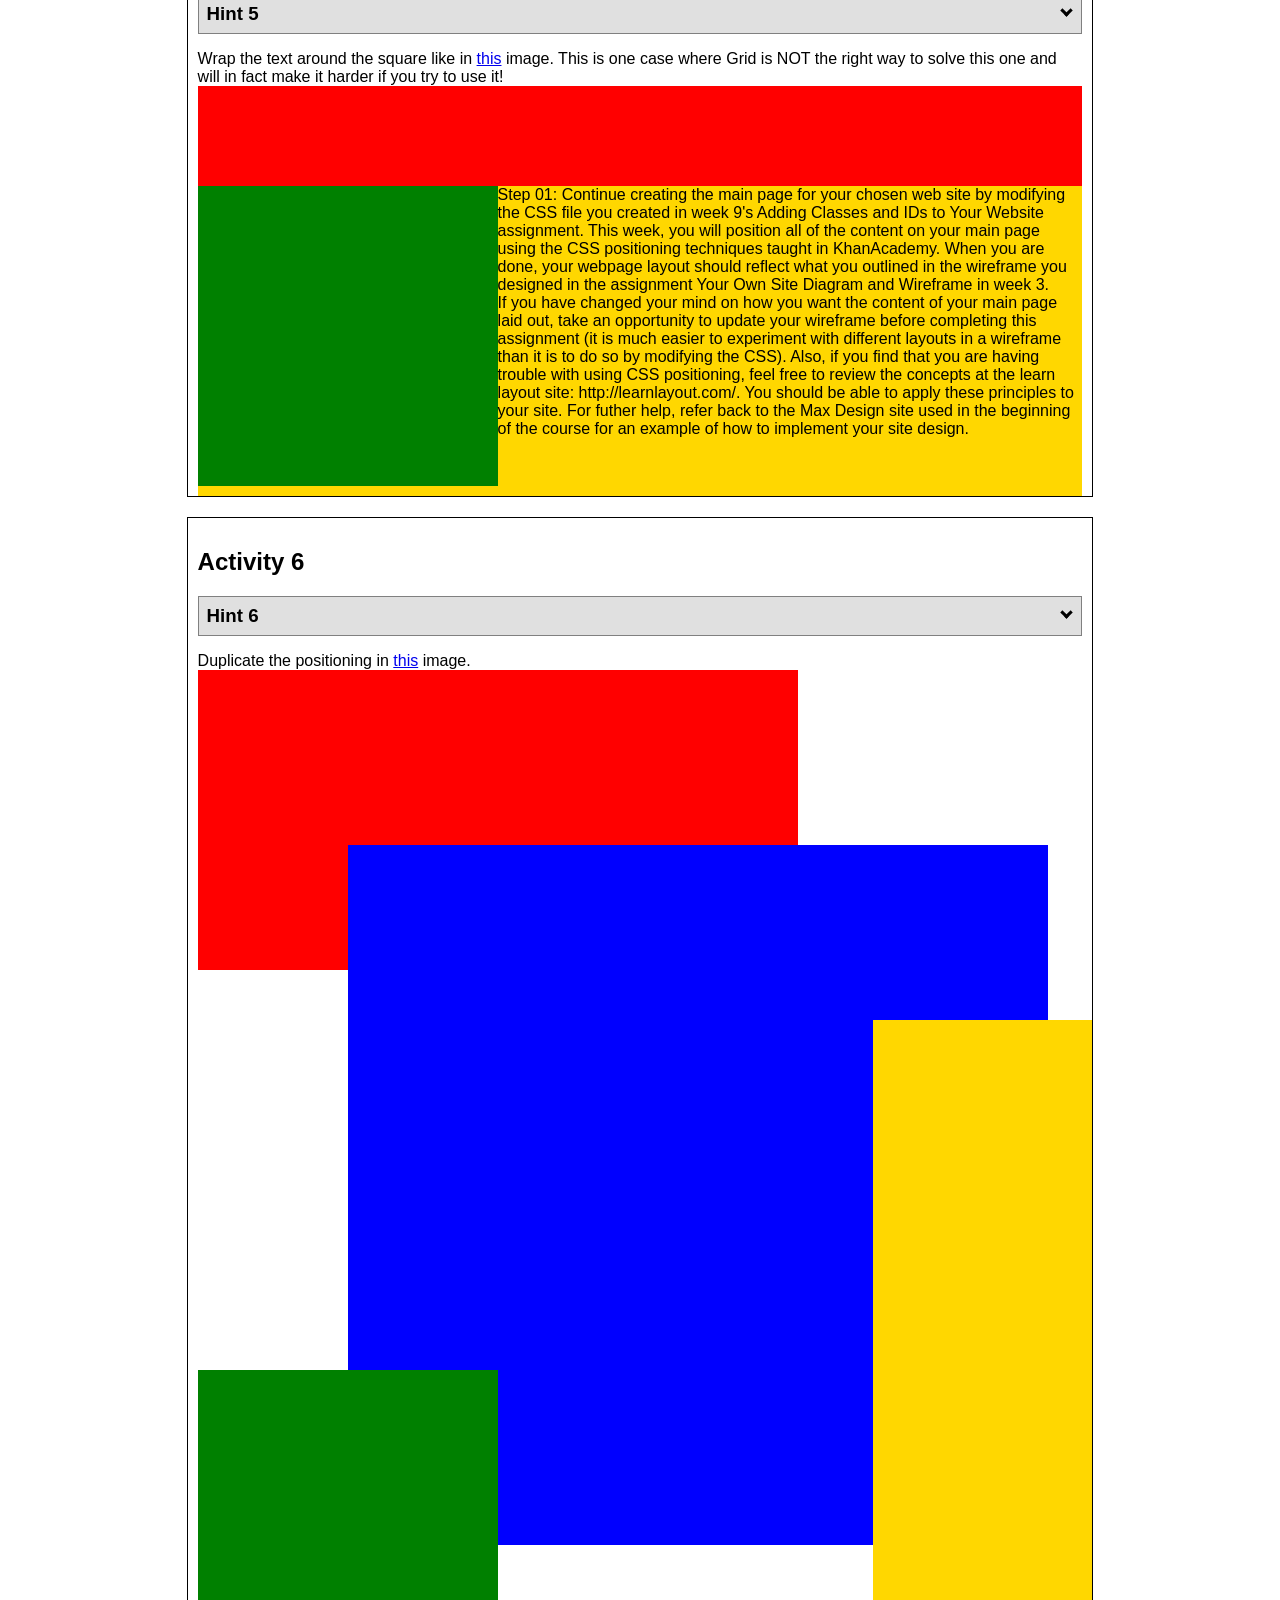
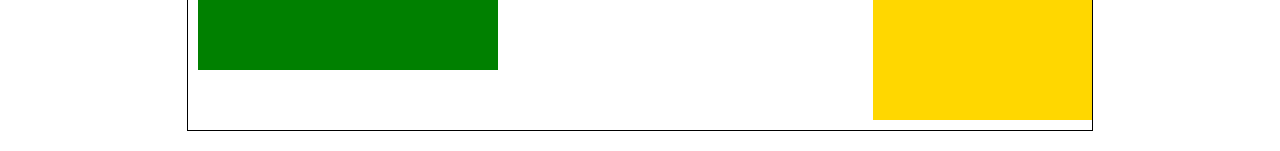
<file: WDD-130/ice/positioning/positioning/positioning.html>
<!DOCTYPE html>
<html lang="en">
  <head>
    <!-- HTML - Name: positioning.html -->
    <title>Positioning Activity</title>
    <link rel="stylesheet" type="text/css" href="positionstyles.css" />
  </head>
  <body>
    <div class="activity">
      <h2>WDD 130 positioning exercises</h2>
      For each activity match make the boxes match the image by modifying the stylesheet.</div>
    <div class="activity">
      <h2>Activity 1</h2>
      <section class="hint"><input type="checkbox" ><i></i> <h3>Hint 1</h3><div><p>Use the activity instructions for the firt activity</a></p></div></section>
      <p>Follow the activity instructions to make the boxes match  <a href="images/example1.png" target="_blank">this</a> image.</p>
      <div class="content1" >
        <div class="red1" ></div>
        <div class="green1" ></div>
        <div class="green1" ></div>
        <div class="yellow1"></div>
        <div class="yellow1"></div>
        <div class="blue1"></div>
      </div>
    </div>
    <div class="activity">
      <h2>Activity 2</h2>
      <section class="hint"><input type="checkbox" > <h3>Hint 2</h3><i></i><div>
      <ul>
      <li>grid-template-columns: 50px 50px 50px 50px 50px </li></ul></div></section>
      <p>Overlap and stagger the squares like in <a href="images/example2.png" target="_blank">this</a> image.</p>
      <div class="content2" >
        <div class="red2" ></div>
        <div class="green2" ></div>
        <div class="yellow2"></div>
        <div class="blue2"></div>
      </div>
    </div>
    <div class="activity">
      <h2>Activity 3</h2>
      <section class="hint"><input type="checkbox" > <h3>Hint 3</h3><i></i><div><p>This one is going to be best solved with CSS Grid. Remember to make the boxes the right width first...then start moving them around. </p><h4>Properties used:</h4><ul><li>display:grid;</li><li>grid-template-columns:</li><li>grid-column-gap:</li>
        <li>grid-column:</li>  </ul></div></section>
      Create the 2 column layout like in <a href="images/example3.png" target="_blank">this</a>  image.
      <div class="content3" >
        <div class="red3" ></div>
        <div class="green3" ></div>
        <div class="yellow3"></div>
        <div class="blue3"></div>
      </div>
    </div>
    <div class="activity">
      <h2>Activity 4</h2>
      <section class="hint"><input type="checkbox" > <h3>Hint 4</h3><i></i><div><p>For the others we have been primarily concerned with width. For this one you will need to adjust height as well. </p><h4>Properties used:</h4><ul><li>display:grid;</li><li>grid-template-columns:</li><li>grid-row:</li></ul></div></section>
      Duplicate the positioning in <a href="images/example4.png" target="_blank">this</a> image. 
      <div class="content4" >
        <div class="red4" ></div>
        <div class="green4" ></div>
        <div class="yellow4"></div>
        <div class="blue4"></div>
      </div>
    </div>

    <div class="activity">
      <h2>Activity 5</h2>
      <section class="hint"><input type="checkbox" > <h3>Hint 5</h3><i></i><div><p>Grid is <strong>not</strong> the right way to do this.  In fact there is only one way to really do that...and that is with float. Remember that we float the thing we want the text to wrap around.  Also remember to start by making all the shapes the right size and shape.</p><h4>Properties used:</h4><ul><li>float: left;</li></ul></div></section>
      Wrap the text around the square like in <a href="images/example5.png" target="_blank">this</a> image. This is one case where Grid is NOT the right way to solve this one and will in fact make it harder if you try to use it!
      <div class="content5" >
        <div class="red5" ></div>
        <div class="green5" ></div>
        <div class="yellow5">Step 01: Continue creating the main page for your chosen web site by modifying the CSS file you created in week 9's Adding Classes and IDs to Your Website assignment. This week, you will position all of the content on your main page using the CSS positioning techniques taught in KhanAcademy. When you are done, your webpage layout should reflect what you outlined in the wireframe you designed in the assignment Your Own Site Diagram and Wireframe in week 3. <br />
          If you have changed your mind on how you want the content of your main page laid out, take an opportunity to update your wireframe before completing this assignment (it is much easier to experiment with different layouts in a wireframe than it is to do so by modifying the CSS). Also, if you find that you are having trouble with using CSS positioning, feel free to review the concepts at the learn layout site: http://learnlayout.com/. You should be able to apply these principles to your site. For futher help, refer back to the Max Design site used in the beginning of the course for an example of how to implement your site design.</div>
        <div class="blue5"></div>
      </div>
    </div>
    <div class="activity">
      <h2>Activity 6</h2>
      <section class="hint"><input type="checkbox" > <h3>Hint 6</h3><i></i><div><p>This one is all about visualizing the grid behind the layout. If you are having a hard time doing that first: all the sizes are even multiples of 100, and second here is another example with the lines drawn: <a href="images/example6-hint.png" target="_blank">example 6 with lines</a>. For this one you will find it easiest if you use px for the column width. You can also use <kbd>z-index</kbd> to control the element layering.    </p><h4>Properties used:</h4><ul><li>display:grid;</li><li>grid-template-columns:</li><li>grid-column:</li><li>grid-row:</li><li><a href="https://www.w3schools.com/cssref/pr_pos_z-index.asp" target="_blank">z-index:</a></li></ul></div></section>
      Duplicate the positioning in <a href="images/example6.png" target="_blank">this</a> image.
      <div class="content6" >
        <div class="red6" ></div>
        <div class="green6" ></div>
        <div class="yellow6"></div>
        <div class="blue6"></div>
      </div>
    </div>
  </body>
</html>
</file>
<file: WDD-130/Styles/portal.css>
/* Will deal with properly putting this in later

<link rel="preconnect" href="https://fonts.googleapis.com">
<link rel="preconnect" href="https://fonts.gstatic.com" crossorigin>
<link href="https://fonts.googleapis.com/css2?family=Bitcount+Ink:wght@100..900&display=swap" rel="stylesheet"> */
body {
    display: grid;
    grid-template-columns: 1fr 1fr 1fr;
    grid-template-rows: 1fr 1fr 1fr 1fr;
    grid-column: 20%;
    grid-row: 300px; /* why do you not work? it says error why? */
}
img {
    display: grid;
    grid-column: 20%;
    grid-row: 300px;
}
</file>
<file: WDD-130/Styles/grid.css>
div {
    background-color: blue;
    width: 200px;
    height: 200px;
    color: black;
}

#main-content{
    display: grid;
    grid-template-columns: 33% 33% 33%;
    gap: 15px;
    justify-items: center;
}

div:nth-child(1) {
    grid-column: 1 / 4;
    width: 100%;
    background-color: red;
}

div:nth-child(2) {
    grid-row: 2 / 4;
    width: 33% 33% 33%;
    height: 33% 33% 33%;
    background-color: green;
}
</file>
<file: WDD-130/ice/week-2/Box.css>
h1{
    color: blue;
    margin-left: 0px;
    text-align: center;
}
p{
    color: violet;
    border-radius: 5px;
    border-left: 100px;
    text-align: center;
}
/* Margin, Boarder, Padding they are fine tunning stuff, More selectors stuff to do later, learn more wensday */
/* p.subtitle-text, use that to make it only affect those with the Paragraphs not everything with subtitles
Decendantcy select. A parapgraph inside a div*/
div p span {
    display:block;
    font-weight:bolder;
    font-size: 48px;
}
</file>
<file: WDD-130/ice/favorite_devo/favorite_devo/styles/styles.css>
body {
  margin: 0;
  height: 100%;
  font-family: Arial, sans-serif;
  background: linear-gradient(to bottom, #d3d3d3, #001f3f);
  background-repeat: no-repeat; /* Just in case */
  background-attachment: fixed;
}

.container {
  text-align: center;
}

.header {
  padding: 20px 0;
}

.header-image {
  background-image: url('../images/icenter.png'); /* Replace with your image */
  background-repeat: no-repeat;
  background-position: center;
  height: 150px;
  display: flex;
  flex-direction: column;
  justify-content: center;
  color: white;

}

.header-image h1 {
  margin: 0;
  line-height: 0.9;
    font-size: 3.5em;
  font-weight: bold;
  text-shadow: 2px 2px 4px rgba(0, 0, 0, 0.7);
  background: #00000055;
}

.content-box {
  background-color: white;
  margin: 30px auto;
  width: 90%;
  max-width: 900px;
  padding: 40px;
  box-shadow: 5px 5px 0px black;
  min-height: 400px;
  display: flex;
  justify-content: center;
  align-items: center;
  flex-direction: column;
}

table{
  border-collapse: collapse;
}

td, tr{
  border: 2px solid black;
  padding: 20px;
}

tr:nth-child(even){
  background-color: green;
}

tr:nth-child(odd){
  background-color: gray;
}

tr:hover{
  background-color: white;
}

form{
  display: grid;
  grid-template-columns: 1fr 2fr;
  align-self: center;
  align-content: center;
  align-items: center;
  max-width: 200px;
}

form input[type="submit"]{
  display: grid;
  grid-column: 1/3;
  width: 100px;
  
}
</file>
<file: WDD-130/ice/positioning/positioning/positionstyles.css>
/* CSS - Name: "positionstyles.css" */
/* Activity 1 styles */
.content1 {
  /* This is the parent of the activity 1 boxes. */
  display: grid;
  grid-template-columns: 1fr 1fr;
  grid-template-rows: 0.25fr 1fr;
  justify-items: center;
  justify-self: center;
  gap: 50px;
}
.red1 { 
  width: 100%; 
  height: 100px; 
  background-color: red; 
  grid-column: 1/3;
  grid-row: 1;
  justify-self: center;
} 
.green1 {
  width: 300px; 
  height: 350px; 
  background-color: green; 
  grid-row: 2;
  justify-self: center;
  
} 
.yellow1 {
  width: 300px; 
  height: 350px; 
  background-color: gold; 
  grid-row: 3;
} 
.blue1 {
  width: 100%; 
  height: 100px; 
  background-color: blue; 
  grid-row: 4;
  grid-column: 1/3;
  justify-self: center;
} 
/* Activity 2 styles */ 
.content2 {
  /* This is the parent of the activity 2 boxes. */
  display: grid;
  grid-template-columns: 50px 50px 50px 50px 50px;
}
.red2 {
  width: 100px; 
  height: 100px; 
  background-color: red; 
  grid-column: 1/3;
  grid-row: 1/3;
} 
.green2 { 
  width: 100px; 
  height: 100px; 
  background-color: green; 
  grid-column: 2/4;
  grid-row: 2/4;
} 
.yellow2 {
  width: 100px; 
  height: 100px; 
  background-color: gold; 
  grid-column: 3/5;
  grid-row: 3/5;
} 
.blue2 {
  width: 100px; 
  height: 100px; 
  background-color: blue; 
  grid-column: 4/6;
  grid-row: 4/6;
} 
/* Activity 3 styles */ 
.content3 {
  /* This is the parent of the activity 3 boxes. */
  display: grid;
  grid-template-rows: 0.25fr 1fr 1fr;
  grid-template-columns: 1fr 1fr;
  grid-column-gap: 50px;
  justify-self: center;
}
.red3 {
  width: 100%; 
  height: 100px; 
  background-color: red; 
  grid-row: 1;
  grid-column: 1/3;
} 
.green3 {
  width: 300px; 
  height: 200px; 
  background-color: green;
  grid-row: 2;
} 
.yellow3 {
  width: 300px; 
  height: 200px; 
  background-color: gold; 
  grid-row: 2;
} 
.blue3 {
  width: 100%;
  height: 100px; 
  background-color: blue; 
  grid-row: 3;
  grid-column: 1/3;
} 
/* Activity 4 styles */ 
.content4 {
  /* This is the parent of the activity 4 boxes. */
  height: 400px;
  display: grid;
  grid-template-columns: 1fr 1fr;
  grid-template-rows: 1fr 1fr 1fr;
}
.red4 {
  width: 100%; 
  height: 100%; 
  background-color: red; 
  grid-column: 1;
  grid-row: 1/4;
} 
.green4 {
  width: 100%; 
  height: 100%; 
  background-color: green; 
  grid-column: 2;
} 
.yellow4 {
  width: 100%; 
  height: 100%; 
  background-color: gold; 
  grid-column: 2;
} 
.blue4 {
  width: 100%; 
  height: 100%; 
  background-color: blue; 
  grid-column: 2;
} 
/* Activity 5 styles */ 
.content5 {
  /* This is the parent of the activity 5 boxes. */
  height: 400px;
}
.red5 { 
  width: 100%; 
  height: 100px; 
  background-color: red; 
} 
.green5 { 
  width: 300px; 
  height: 300px; 
  background-color: green; 
  float: left;
} 
.yellow5 {
  width: 100%; 
  height: 100%; 
  background-color: gold; 
  
} 
.blue5 {
  width: 100%; 
  height: 100px; 
  background-color: blue; 
} 
/* Activity 6 styles */ 
.content6 {
  /* This is the parent of the activity 6 boxes. */
  display: grid;
  grid-template-columns: 1fr 1fr 1fr 1fr 1fr 1fr;
  grid-template-rows: 1fr 1fr 1fr 1fr 1fr 1fr;
}
.red6 {
  width: 600px; 
  height: 300px; 
  background-color: red; 
  grid-column: 1/7;
  grid-row: 1/5;
  
} 
.green6 {
  width: 300px; 
  height: 300px; 
  background-color: green; 
  grid-row: 5/7;
  grid-column: 1/3;
  z-index: 2;
} 
.yellow6 {
  width: 100%; 
  height: 100%; 
  background-color: gold; 
  z-index: 2;
  grid-row: 3/7;
  grid-column: 5/7
} 
.blue6 {
  width: 700px; 
  height: 700px; 
  background-color: blue; 
  grid-column: 2/6;
  grid-row: 2/6;
} 


/* Do not make any changes below here */
.activity {
  width: 70%; 
  margin: 20px auto; 
  font-family: Arial, sans-serif; 
  border: 1px solid black; 
  padding: 10px; 
  clear:both; 
  overflow: auto;
} 

.hint {
  border: 1px solid grey;
  background: #e0e0e0;
  padding: .5em;
  position: relative;
  margin: 1em 0;
}
.hint h3 {
  margin: 0;
}
.hint:hover {
  background: #d0d0d0;
}
.hint > div {
  display: none;
}

.hint input[type=checkbox] {
  position: absolute;
  width: 100%;
  height: 100%;
  opacity: 0;
  z-index: 1;
  cursor: pointer;
}

.hint input[type=checkbox]:checked ~ div {
  display: block;
}

.hint i {
  position: absolute;
  transform: translate(-6px, 0);
  margin-top: 16px;
  right: 10px;
  top: -3px;
}
.hint i:before, .hint i:after {
  content: "";
  position: absolute;
  background-color: black;
  width: 3px;
  height: 9px;
}
.hint i:before {
  transform: translate(2px, 0) rotate(45deg);
}
.hint i:after {
  transform: translate(-2px, 0) rotate(-45deg);
}

.hint input[type=checkbox]:checked ~ i:before {
  transform: translate(-2px, 0) rotate(45deg);
}
.hint input[type=checkbox]:checked ~ i:after {
  transform: translate(2px, 0) rotate(-45deg);
}
.hint a {
  position: relative;
  z-index: 1;
}
</file>
